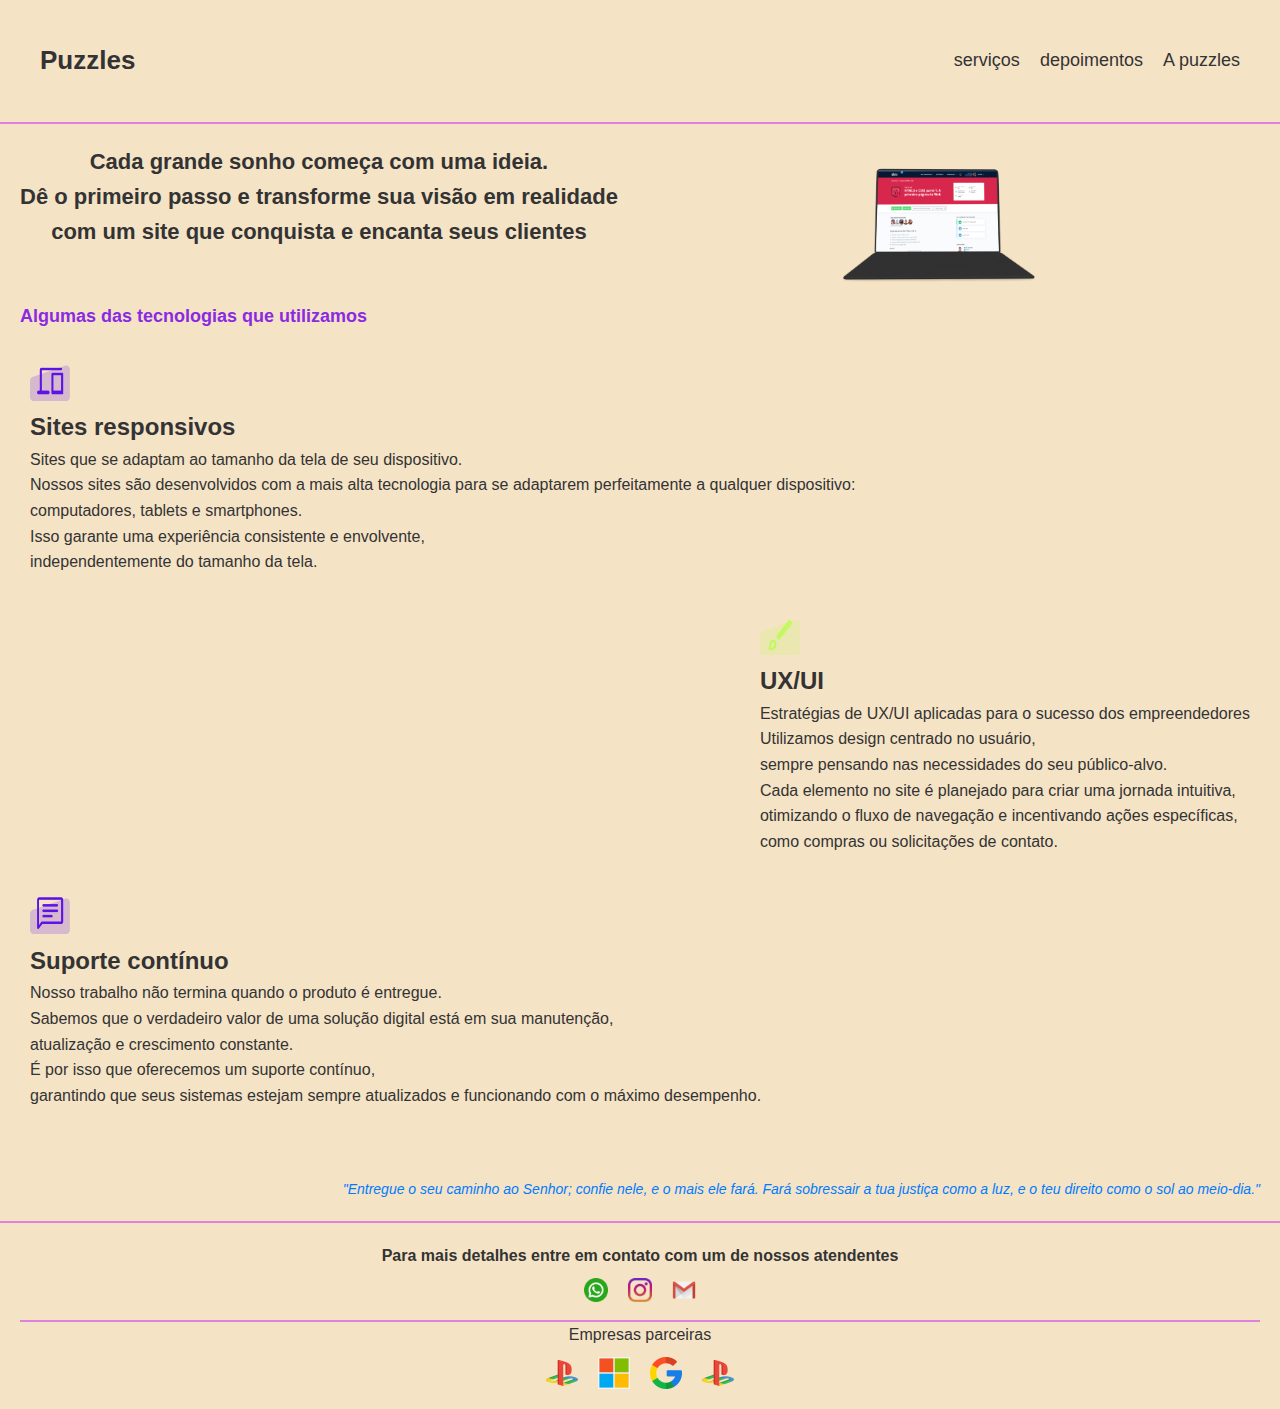
<file: index.html>
<!DOCTYPE html>
<html lang="pt-br">
<head>
    <meta charset="UTF-8">
    <meta name="viewport" content="width=device-width, initial-scale=1.0">
    <title>Puzzles</title>
    <link rel="stylesheet" href="style.css">
</head>
<body>
    <header>
        <div class="header-container">
            <h1>Puzzles</h1>
            <nav>
                <ul>
                    <li><a href="servicos.html">serviços</a></li>
                    <li><a href="depoimentos.html">depoimentos</a></li>
                    <li><a href="apuzle.html">A puzzles</a></li>
                </ul>
            </nav>
        </div>
    </header>
<hr> <!-- Este eh o primeio hr de linha rosa -->
    <main>
        <section class="intro">
            <h2>Cada grande sonho começa com uma ideia. <br> Dê o primeiro passo e transforme sua visão em realidade <br> com um site que conquista e encanta seus clientes</h2>
            <img src="assets/pcpc.png" alt="Laptop com site aberto" class="laptop-image">
        </section>

        <section class="tech-info">
            <h3>Algumas das tecnologias que utilizamos</h3>
        </section>

        <section class="diagonal-section">
            <div class="section-item">
                <div class="icon">
                    <img src="assets/reponsividade.webp" alt="Ícone de responsividade">
                    <h2>Sites responsivos</h2>
                    <p>Sites que se adaptam ao tamanho da tela de seu dispositivo. <br> Nossos sites são desenvolvidos com a mais alta tecnologia para se adaptarem perfeitamente a qualquer dispositivo:  <br> computadores, tablets e smartphones. <br> Isso garante uma experiência consistente e envolvente, <br> independentemente do tamanho da tela.</p>
                </div>
               
            </div>

            <div class="section-item direita" >
                <div class="icon" >
                    
                    
                </div>
                <div class="icon">
                    <img  src="assets/UX.webp" alt="Ícone UX/UI">
                    <h2 >UX/UI</h2>
                    <p >Estratégias de UX/UI aplicadas para o sucesso dos empreendedores <br>
                        Utilizamos design centrado no usuário, <br> sempre pensando nas necessidades do seu público-alvo. <br> Cada elemento no site é planejado para criar uma jornada intuitiva, <br> otimizando o fluxo de navegação e incentivando ações específicas, <br> como compras ou solicitações de contato.</p>
                </div>
            </div>

            <div class="section-item">
                <div class="icon">
                    <img src="assets/Group-63-4.png.webp" alt="Ícone de suporte">
                    <h2 >Suporte contínuo</h2>
                    <p>Nosso trabalho não termina quando o produto é entregue. <br> Sabemos que o verdadeiro valor de uma solução digital está em sua manutenção, <br> atualização e crescimento constante. <br> É por isso que oferecemos um suporte contínuo, <br>garantindo que seus sistemas estejam sempre atualizados e funcionando com o máximo desempenho.


                    </p>
                </div>
            </div>
        </section>

        <!-- Frase Avulsa -->
        <section class="quote">
            <blockquote>
                "Entregue o seu caminho ao Senhor; confie nele, e o mais ele fará. Fará sobressair a tua justiça como a luz, e o teu direito como o sol ao meio-dia."
            </blockquote>
        </section>
    </main>
    <hr> <!-- Este eh o segundo hr de linha rosa -->

    <footer>
        <h2>Para mais detalhes entre em contato com um de nossos atendentes</h2>
        <ul class="contact">
            <li><a href="https://wa.me/5511915786735?text=Olá,%20gostaria%20de%20mais%20informações" target="_blank"><img src="assets/whatsapp.png" alt="WhatsApp"></a></li>
            <li><a href="https://www.instagram.com/"><img src="assets/instagram.png" alt="Instagram"></a></li>
            <li><a href="mailto:marcelofilho0510@gmail.com?subject=Assunto%20do%20Email&body=Olá,%20gostaria%20de%20mais%20informações."><img src="assets/gmail.png" alt="G-mail"></a></li>
        </ul>
        <hr> <!-- Este eh o terceiro hr de linha rosa -->
        <p>Empresas parceiras</p>
        <div class="partners">
            <img src="assets/playstation.png" alt="Google">
            <img src="assets/Microsoft_logo.svg.png" alt="Microsoft">
            <img src="assets/google.png" alt="WhatsApp">
            <img src="assets/playstation.png" alt="Instagram">
        </div>
    </footer>
</body>
</html>
</file>
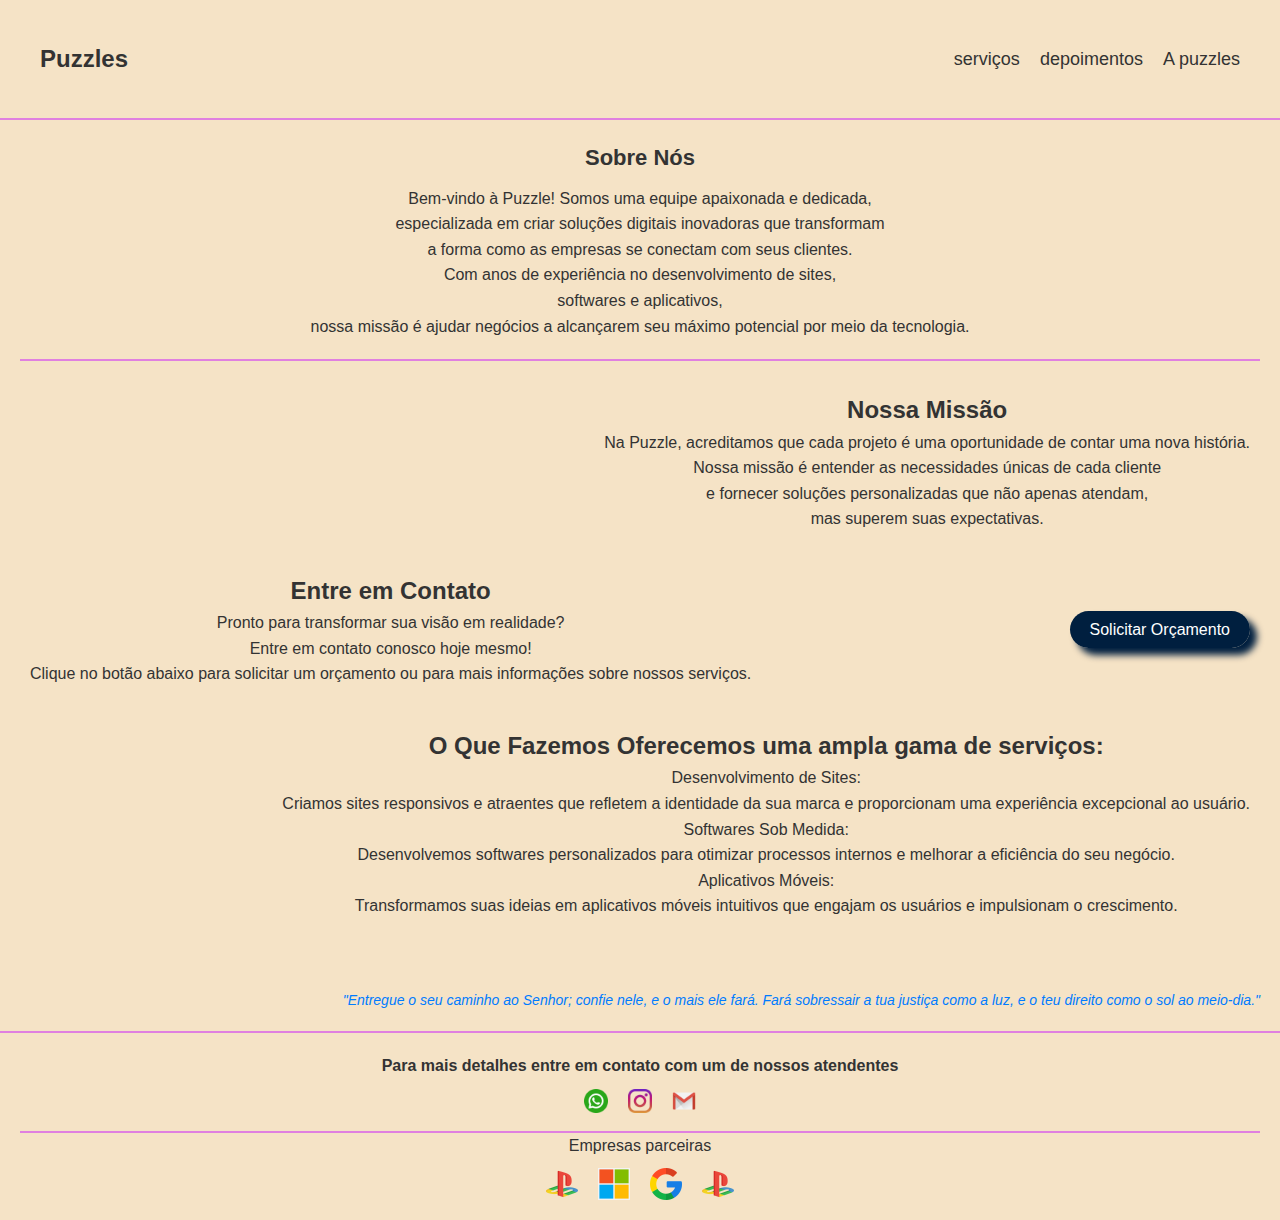
<file: apuzle.html>
<!DOCTYPE html>
<html lang="pt-br">
<head>
    <meta charset="UTF-8">
    <meta name="viewport" content="width=device-width, initial-scale=1.0">
    <title>Puzzles</title>
    <link rel="stylesheet" href="style.css">
    <link rel="stylesheet" href="stylebotom.css">
</head>
<body>
    <header>
        <div class="header-container">
            <a href="index.html" class="puzzles">Puzzles</a>
            <nav>
                <ul>
                    <li><a href="servicos.html">serviços</a></li>
                    <li><a href="depoimentos.html">depoimentos</a></li>
                    <li><a href="apuzle.html">A puzzles</a></li>
                </ul>
            </nav>
        </div>
    </header>
<hr> <!-- Este eh o primeio hr de linha rosa -->
    <main>
        <section class="intro">
            <h2>Sobre Nós</h2>
            <p>Bem-vindo à Puzzle! Somos uma equipe apaixonada e dedicada, <br> especializada em criar soluções digitais inovadoras que transformam <br> a forma como as empresas se conectam com seus clientes. <br> Com anos de experiência no desenvolvimento de sites,<br> softwares e aplicativos,<br> nossa missão é ajudar negócios a alcançarem seu máximo potencial por meio da tecnologia.</p>
        </section>
        <hr class="mar">
        <section class="diagonal-section">
            <div class="section-item">
                <div></div>
                <div class="icon">
                    
                    <h2>Nossa Missão</h2>
                    <p>Na Puzzle, acreditamos que cada projeto é uma oportunidade de contar uma nova história. <br> Nossa missão é entender as necessidades únicas de cada cliente <br> e fornecer soluções personalizadas que não apenas atendam,<br> mas superem suas expectativas.</p>
                </div>
               
            </div>

            <div class="section-item direita" >
                <div class="icon" >
                    
                    
                    <h2>Entre em Contato</h2>
                    <p >Pronto para transformar sua visão em realidade? <br> Entre em contato conosco hoje mesmo! <br> Clique no botão abaixo para solicitar um orçamento ou para mais informações sobre nossos serviços.</p>
                </div>
                <div class="icon">
                    <a href="https://wa.me/5511915786735?text=Olá,%20gostaria%20de%20mais%20informações%20sobre%20o%20orçamento" target="_blank" class="botao-orcamento">Solicitar Orçamento</a>
                </div>
            </div>

            <div class="section-item">
                <div></div>
                <div class="icon">
                    <h2 >O Que Fazemos
                        Oferecemos uma ampla gama de serviços:</h2>
                    <p>Desenvolvimento de Sites: <br>Criamos sites responsivos e atraentes que refletem a identidade da sua marca e proporcionam uma experiência excepcional ao usuário. <br>
                        Softwares Sob Medida: <br>Desenvolvemos softwares personalizados para otimizar processos internos e melhorar a eficiência do seu negócio. <br>
                        Aplicativos Móveis: <br>Transformamos suas ideias em aplicativos móveis intuitivos que engajam os usuários e impulsionam o crescimento.
                    </p>
                </div>
            </div>
        </section>

        <!-- Frase Avulsa -->
        <section class="quote">
            <blockquote>
                "Entregue o seu caminho ao Senhor; confie nele, e o mais ele fará. Fará sobressair a tua justiça como a luz, e o teu direito como o sol ao meio-dia."
            </blockquote>
        </section>
    </main>
    <hr> <!-- Este eh o segundo hr de linha rosa -->

    <footer>
        <h2>Para mais detalhes entre em contato com um de nossos atendentes</h2>
        <ul class="contact">
            <li><a href="https://wa.me/5511915786735?text=Olá,%20gostaria%20de%20mais%20informações" target="_blank"><img src="assets/whatsapp.png" alt="WhatsApp"></a></li>
            <li><a href="https://www.instagram.com/"><img src="assets/instagram.png" alt="Instagram"></a></li>
            <li><a href="mailto:marcelofilho0510@gmail.com?subject=Assunto%20do%20Email&body=Olá,%20gostaria%20de%20mais%20informações."><img src="assets/gmail.png" alt="G-mail"></a></li>
        </ul>
        <hr> <!-- Este eh o terceiro hr de linha rosa -->
        <p>Empresas parceiras</p>
        <div class="partners">
            <img src="assets/playstation.png" alt="Google">
            <img src="assets/Microsoft_logo.svg.png" alt="Microsoft">
            <img src="assets/google.png" alt="WhatsApp">
            <img src="assets/playstation.png" alt="Instagram">
        </div>
    </footer>
</body>
</html>
</file>
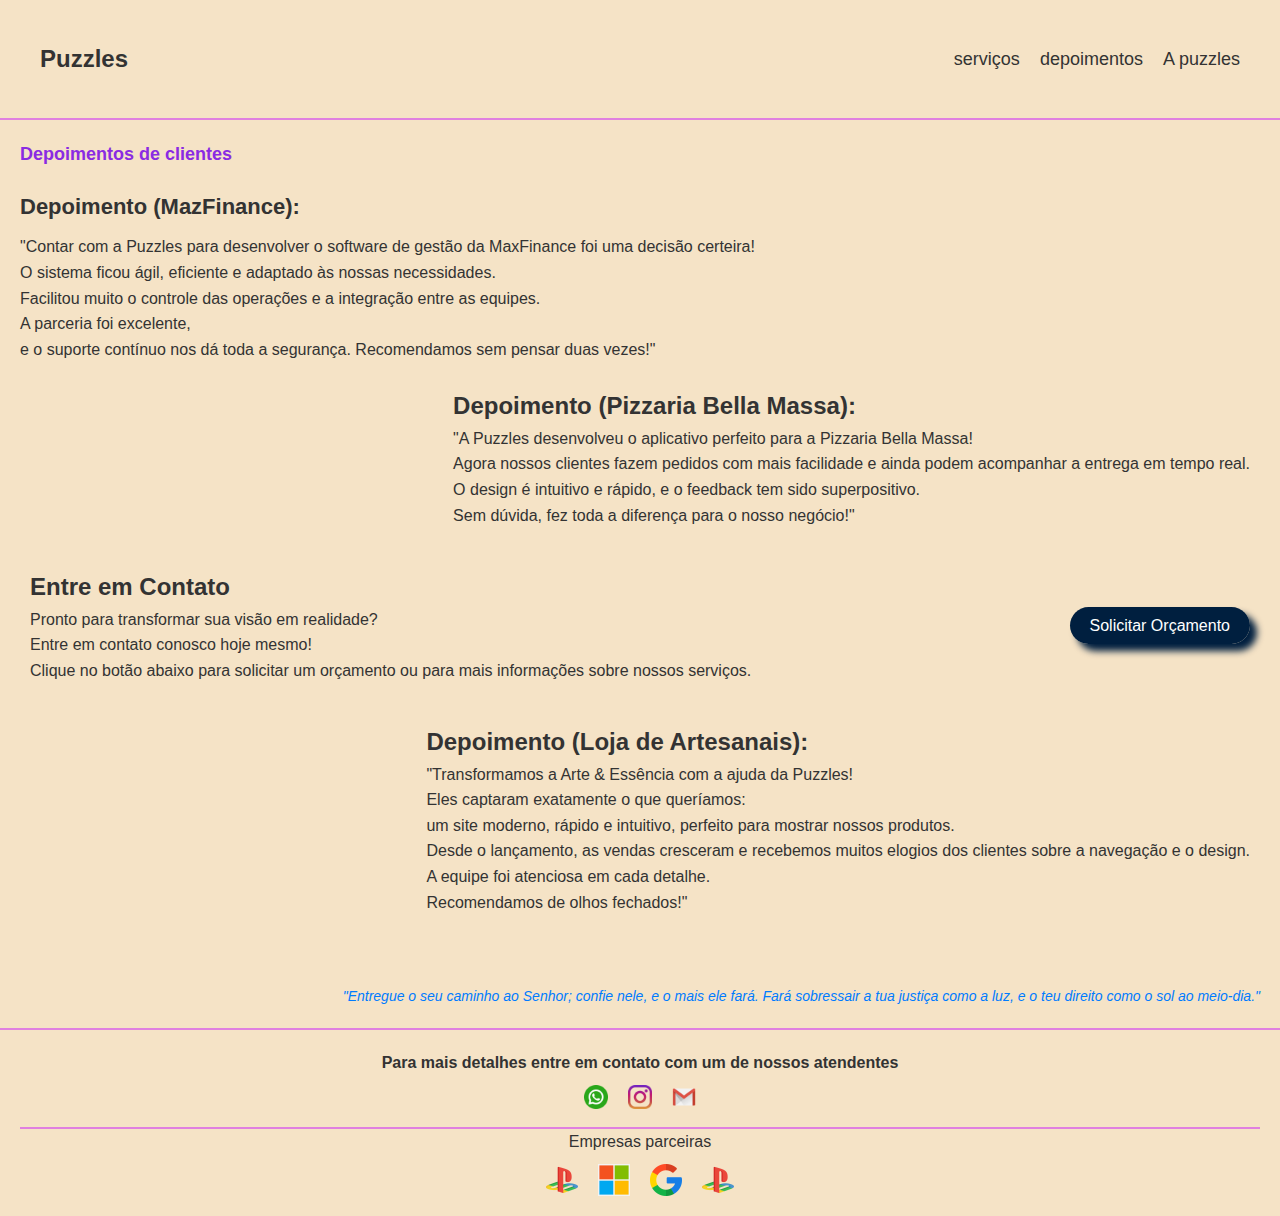
<file: depoimentos.html>
<!DOCTYPE html>
<html lang="pt-br">
<head>
    <meta charset="UTF-8">
    <meta name="viewport" content="width=device-width, initial-scale=1.0">
    <title>Puzzles</title>
    <link rel="stylesheet" href="style.css">
    <link rel="stylesheet" href="botao.css">
</head>
<body>
    <header>
        <div class="header-container">
            <a href="index.html" class="puzzles">Puzzles</a>
            <nav>
                <ul>
                    <li><a href="servicos.html">serviços</a></li>
                    <li><a href="depoimentos.html">depoimentos</a></li>
                    <li><a href="apuzle.html">A puzzles</a></li>
                </ul>
            </nav>
        </div>
    </header>
<hr> <!-- Este eh o primeio hr de linha rosa -->
    <main>
        <section class="tech-info">
            <h3>Depoimentos de clientes</h3>
        </section>

        <section class="intro">
            <h2>Depoimento (MazFinance):</h2>
            <p>"Contar com a Puzzles para desenvolver o software de gestão da MaxFinance foi uma decisão certeira! <br> O sistema ficou ágil, eficiente e adaptado às nossas necessidades. <br> Facilitou muito o controle das operações e a integração entre as equipes.  <br> A parceria foi excelente, <br> e o suporte contínuo nos dá toda a segurança. Recomendamos sem pensar duas vezes!"</p>
        </section>

        <section class="diagonal-section">
            <div class="section-item">
            <div></div>
                <div class="icon">
                   
                    <h2>Depoimento (Pizzaria Bella Massa):</h2>
                    <p>"A Puzzles desenvolveu o aplicativo perfeito para a Pizzaria Bella Massa! <br> Agora nossos clientes fazem pedidos com mais facilidade e ainda podem acompanhar a entrega em tempo real. <br> O design é intuitivo e rápido, e o feedback tem sido superpositivo. <br> Sem dúvida, fez toda a diferença para o nosso negócio!"</p>
                </div>
               
            </div>

            <div class="section-item direita" >
                <div class="icon" >
                    
                    
                    <h2>Entre em Contato</h2>
                    <p >Pronto para transformar sua visão em realidade? <br> Entre em contato conosco hoje mesmo! <br> Clique no botão abaixo para solicitar um orçamento ou para mais informações sobre nossos serviços.</p>
                </div>
                <div class="icon">
                    <a href="https://wa.me/5511915786735?text=Olá,%20gostaria%20de%20mais%20informações%20sobre%20o%20orçamento" target="_blank" class="botao-orcamento">Solicitar Orçamento</a>
                </div>
            </div>

            <div class="section-item">
                <div></div>
                <div class="icon">
                    
                    <h2 >Depoimento (Loja de Artesanais):</h2>
                    <p>"Transformamos a Arte & Essência com a ajuda da Puzzles! <br> Eles captaram exatamente o que queríamos: <br> um site moderno, rápido e intuitivo, perfeito para mostrar nossos produtos. <br> Desde o lançamento, as vendas cresceram e recebemos muitos elogios dos clientes sobre a navegação e o design. <br> A equipe foi atenciosa em cada detalhe. <br> Recomendamos de olhos fechados!"
                    </p>
                </div>
            </div>
        </section>

        <!-- Frase Avulsa -->
        <section class="quote">
            <blockquote>
                "Entregue o seu caminho ao Senhor; confie nele, e o mais ele fará. Fará sobressair a tua justiça como a luz, e o teu direito como o sol ao meio-dia."
            </blockquote>
        </section>
    </main>
    <hr> <!-- Este eh o segundo hr de linha rosa -->

    <footer>
        <h2>Para mais detalhes entre em contato com um de nossos atendentes</h2>
        <ul class="contact">
            <li><a href="https://wa.me/5511915786735?text=Olá,%20gostaria%20de%20mais%20informações" target="_blank"><img src="assets/whatsapp.png" alt="WhatsApp"></a></li>
            <li><a href="https://www.instagram.com/"><img src="assets/instagram.png" alt="Instagram"></a></li>
            <li><a href="mailto:marcelofilho0510@gmail.com?subject=Assunto%20do%20Email&body=Olá,%20gostaria%20de%20mais%20informações."><img src="assets/gmail.png" alt="G-mail"></a></li>
        </ul>
        <hr> <!-- Este eh o terceiro hr de linha rosa -->
        <p>Empresas parceiras</p>
        <div class="partners">
            <img src="assets/playstation.png" alt="Google">
            <img src="assets/Microsoft_logo.svg.png" alt="Microsoft">
            <img src="assets/google.png" alt="WhatsApp">
            <img src="assets/playstation.png" alt="Instagram">
        </div>
    </footer>
</body>
</html>
</file>
<file: style.css>
* {
    margin: 0;
    padding: 0;
    box-sizing: border-box;
}
hr{
    border: 1px solid #E080E0;
   
}
body {
    font-family: Arial, sans-serif;
    background-color: #f5e3c6;
    color: #333;
    line-height: 1.6;
}

.header-container {
    display: flex;
    justify-content: space-between;
    align-items: center;
    padding: 20px;
    background-color: #f5e3c6;
}

header h1 {
    font-size: 24px;
    font-weight: bold;
}

nav ul {
    list-style: none;
    display: flex;
}

nav ul li {
    margin-left: 20px;
}

nav ul li a {
    text-decoration: none;
    color: #333;
    font-size: 16px;
}

main {
    margin: 20px;
}
.intro{
display: flex;
justify-content: space-around;

}
.intro h2 {
    text-align: center;
    font-size: 22px;
    font-weight: bold;
    margin-bottom: 10px;
}

.laptop-image {
    display: flex;
    margin: 20px auto;
    max-width: 100px;
}

.tech-info {
    text-align: left;
    margin-bottom: 20px;
    color: blueviolet;
}

.tech-info h3 {
    font-size: 18px;
    font-weight: bold;
}


.section-item {
    display: flex;
    align-items: center;
    padding: 10px;
    margin-bottom: 20px;
    position:relative;
}

.section-item .icon img {
    width: 40px;
    height: 40px;
}

.section-item .content h2 {
    font-size: 18px;
    font-weight: bold;
}

.section-item .content p {
    font-size: 16px;
}

.diagonal-section{
    display: flex;
    flex-direction: column;
    justify-content: flex-start;
    position: relative;
}

.quote {
    text-align: right;
    margin-top: 40px;
}

blockquote {
    font-style: italic;
    font-size: 14px;
    color: #007bff;
    margin-top: 10px;
}

footer {
    background-color: #f5e3c6;
    padding: 20px;
    text-align: center;
}

footer h2 {
    font-size: 16px;
    margin-bottom: 10px;
}

footer ul {
    list-style: none;
    display: flex;
    justify-content: center;
    margin-bottom: 10px;
}

footer ul li {
    margin: 0 10px;
}

footer ul li img {
    width: 24px;
    height: 24px;
}

footer .partners {
    display: flex;
    justify-content: center;
    margin-top: 10px;
}

footer .partners img {
    width: 32px;
    height: 32px;
    margin: 0 10px;
}

/* Media Queries para Responsividade */

/* Smartphones até 480px */
@media (max-width: 480px) {
    header h1 {
        font-size: 20px;
    }

    nav ul {
        flex-direction: column;
        text-align: center;
    }

    nav ul li {
        margin-left: 0;
        margin-bottom: 10px;
    }

    nav ul li a {
        font-size: 14px;
    }

    .laptop-image {
        max-width: 70px;
    }

    .section-item {
        flex-direction: column;
        text-align: center;
    }

    .icon {
        margin-bottom: 10px;
    }

    .icon img {
        width: 30px;
        height: 30px;
    }

    .section-item .content h2 {
        font-size: 16px;
    }

    .section-item .content p {
        font-size: 14px;
    }

    footer ul {
        flex-direction: column;
    }

    footer ul li {
        margin: 5px 0;
    }

    .partners img {
        width: 24px;
        height: 24px;
    }
}

/* Tablets (481px a 768px) */
@media (min-width: 481px) and (max-width: 768px) {
    header h1 {
        font-size: 22px;
    }

    nav ul li a {
        font-size: 15px;
    }

    .laptop-image {
        max-width: 140px;
    }

    .section-item {
        flex-direction: column;
        text-align: center;
    }

    .icon img {
        width: 35px;
        height: 35px;
    }

    .section-item .content h2 {
        font-size: 18px;
    }

    .section-item .content p {
        font-size: 16px;
    }

    .partners img {
        width: 28px;
        height: 28px;
    }
}

/* Notebooks (769px a 1024px) */
@media (min-width: 769px) and (max-width: 1024px) {
    .header-container {
        padding: 30px;
    }

    header h1 {
        font-size: 24px;
    }

    nav ul li a {
        font-size: 16px;
    }

    .laptop-image {
        max-width: 160px;
    }

    .section-item {
        flex-direction: row;
        justify-content: space-between;
        align-items: center;
    }

    .icon img {
        width: 40px;
        height: 40px;
    }

    .section-item .content h2 {
        font-size: 18px;
    }

    .section-item .content p {
        font-size: 16px;
    }

    .partners img {
        width: 32px;
        height: 32px;
    }
}

/* Monitores grandes e Desktops (1025px em diante) */
@media (min-width: 1025px) {
    .header-container {
        padding: 40px;
    }

    header h1 {
        font-size: 26px;
    }

    nav ul li a {
        font-size: 18px;
    }

    .laptop-image {
        max-width: 200px;
    }

    .section-item {
        flex-direction: row;
        justify-content: space-between;
        align-items: center;
    }

    .icon img {
        width: 50px;
        height: 50px;
    }

    .section-item .content h2 {
        font-size: 20px;
    }

    .section-item .content p {
        font-size: 18px;
    }

    .partners img {
        width: 40px;
        height: 40px;
    }
}
</file>
<file: stylebotom.css>
.botao-orcamento{
    text-decoration: none;
    padding: 10px 20px;
    background-color: #001F3F;
    color: white;
    font-size: 16px;
    border: none;
    border-radius: 70px;
    cursor: pointer;
    transition: box-shadow 0.3s, transform 0.2s;
    box-shadow: 7px 7px 7px #001F3F;
}
.puzzles{
    text-decoration: none;
    font-size: 24px;
    font-weight: bold;
    color: #333;

}
.intro{
    display: flex;
    flex-direction: column;
}
.mar {
    margin: 20px 0; 
    border: none; 
    height: 2px; 
    background-color:  #E080E0; 
   
 
  }
h2,p {
    text-align: center;
    
}
</file>
<file: botao.css>
.botao-orcamento{
    text-decoration: none;
    padding: 10px 20px;
    background-color: #001F3F;
    color: white;
    font-size: 16px;
    border: none;
    border-radius: 70px;
    cursor: pointer;
    transition: box-shadow 0.3s, transform 0.2s;
    box-shadow: 7px 7px 7px #001F3F;
}
.puzzles{
    text-decoration: none;
    font-size: 24px;
    font-weight: bold;
    color: #333;

}
.intro{
    margin: 0px 0px 15px 0px;
    display: flex;
    flex-direction: column;
}
.intro h2{
    text-align: left;
}
</file>
